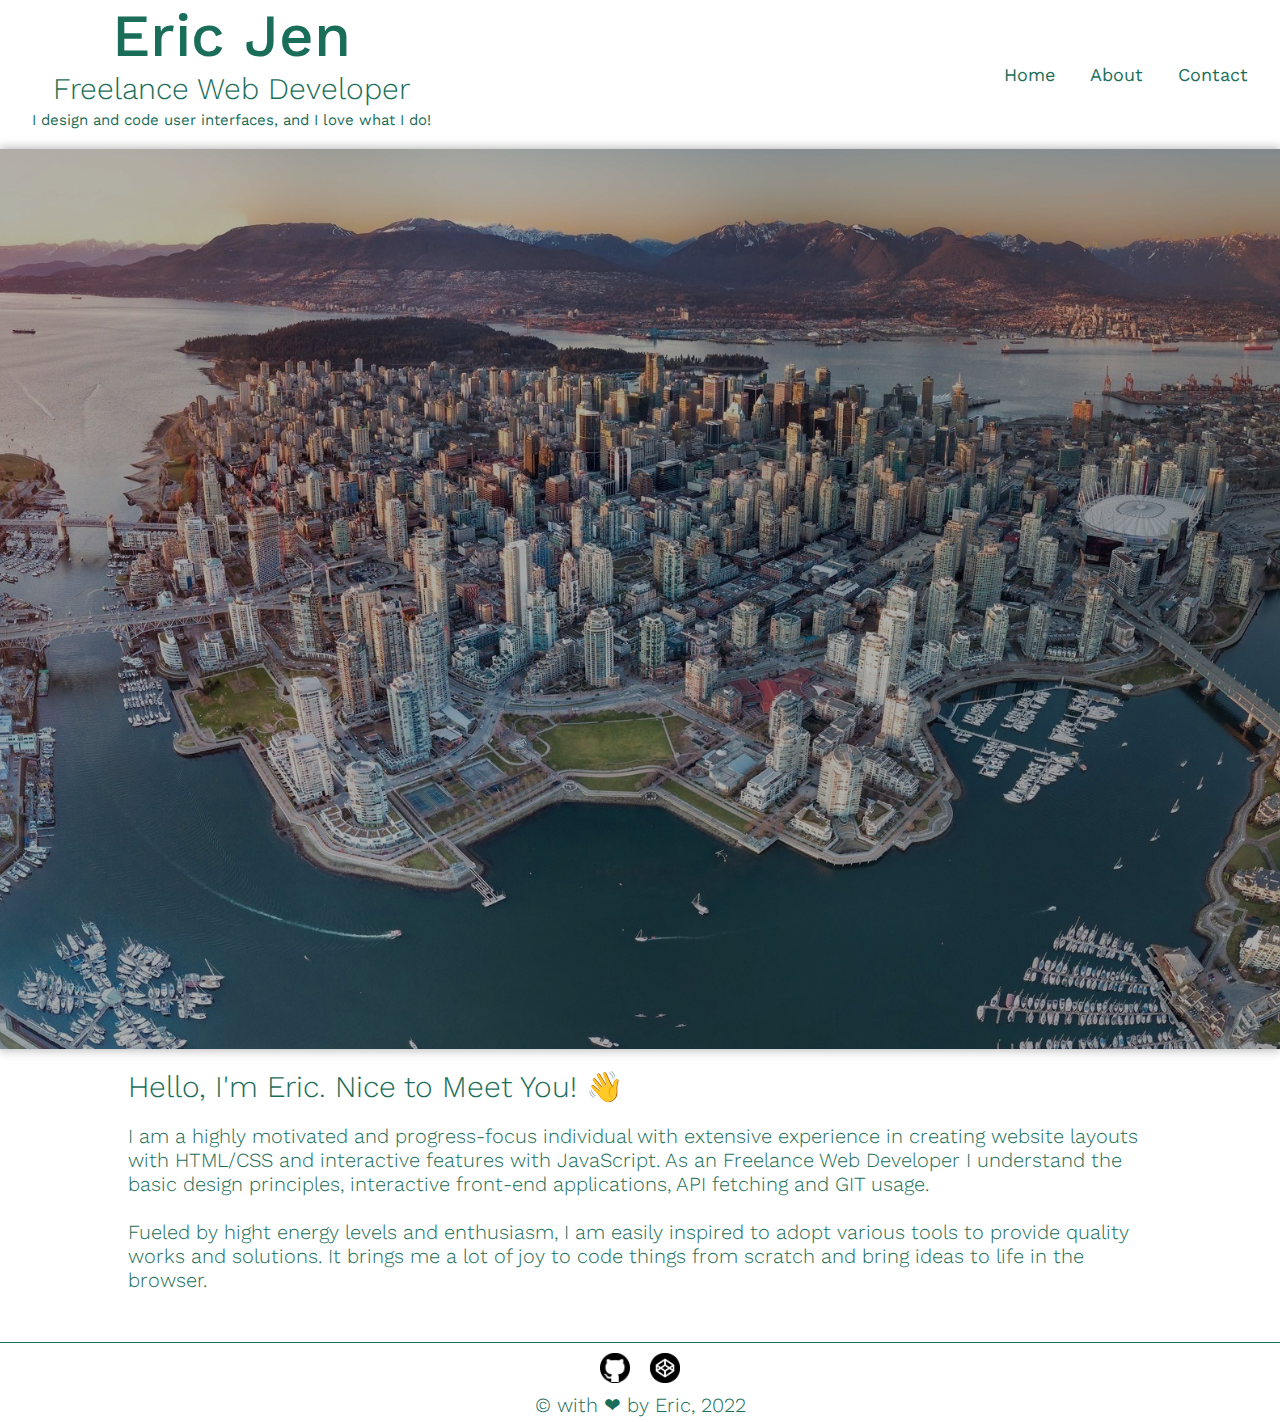
<file: index.html>
<!DOCTYPE html>
<html lang="en">
  <head>
    <meta charset="UTF-8" />
    <meta http-equiv="X-UA-Compatible" content="IE=edge" />
    <meta name="viewport" content="width=device-width, initial-scale=1.0" />
    <title>Eric Jen</title>
    <link rel="preconnect" href="https://fonts.googleapis.com" />
    <link rel="preconnect" href="https://fonts.gstatic.com" crossorigin />
    <link rel="preconnect" href="https://fonts.googleapis.com" />
    <link rel="preconnect" href="https://fonts.gstatic.com" crossorigin />
    <link
      href="https://fonts.googleapis.com/css2?family=Work+Sans:wght@100;200;300;400&display=swap"
      rel="stylesheet"
    />
    <link rel="stylesheet" href="style.css" />
  </head>
  <body>
    <!------------------- Header & Nav ------------------->
    <header>
      <div class="pageTitle">
        <h1>Eric Jen</h1>
        <h2>Freelance Web Developer</h2>
        <p class="handle">I design and code user interfaces, and I love what I do!</p>
      </div>
      <!------------------- Navbar --------------------------->
      <nav>
        <a href="https://ericjen01.github.io/portfolio_00">Home</a>
        <a href="https://ericjen01.github.io/portfolio_00/about">About</a>
        <a href="">Contact</a>
      </nav>
    </header>
    <!-------------- Main Content -------------------->
    <section class="hero">
      <div class="mainImg"></div>
      <main>
          <h2>Hello, I'm Eric. Nice to Meet You! &#x1F44B</h2>
          <p>I am a highly motivated and progress-focus individual with extensive experience in creating website layouts with HTML/CSS and interactive features with JavaScript. 
            As an Freelance Web Developer I understand the basic design principles, interactive front-end applications, API fetching and GIT usage. 
            <br><br>
            Fueled by hight energy levels and enthusiasm, I am easily inspired to adopt various tools to provide quality works and solutions. It brings me a lot of joy to code things from scratch and bring ideas to life in the browser.
          </p>
        </main>
    </section>
    <!------------------- Footer ---------------->
    <footer>
        <div class="logoBar">
            <a class="gh" href="https://github.com/ericjen01"></a>
            <a class="cp" href="https://codepen.io/ericjen01"></a>
        </div>
        <p>&#169 with &#10084 by Eric, 2022</p>
    </footer>
  </body>
</html>
</file>
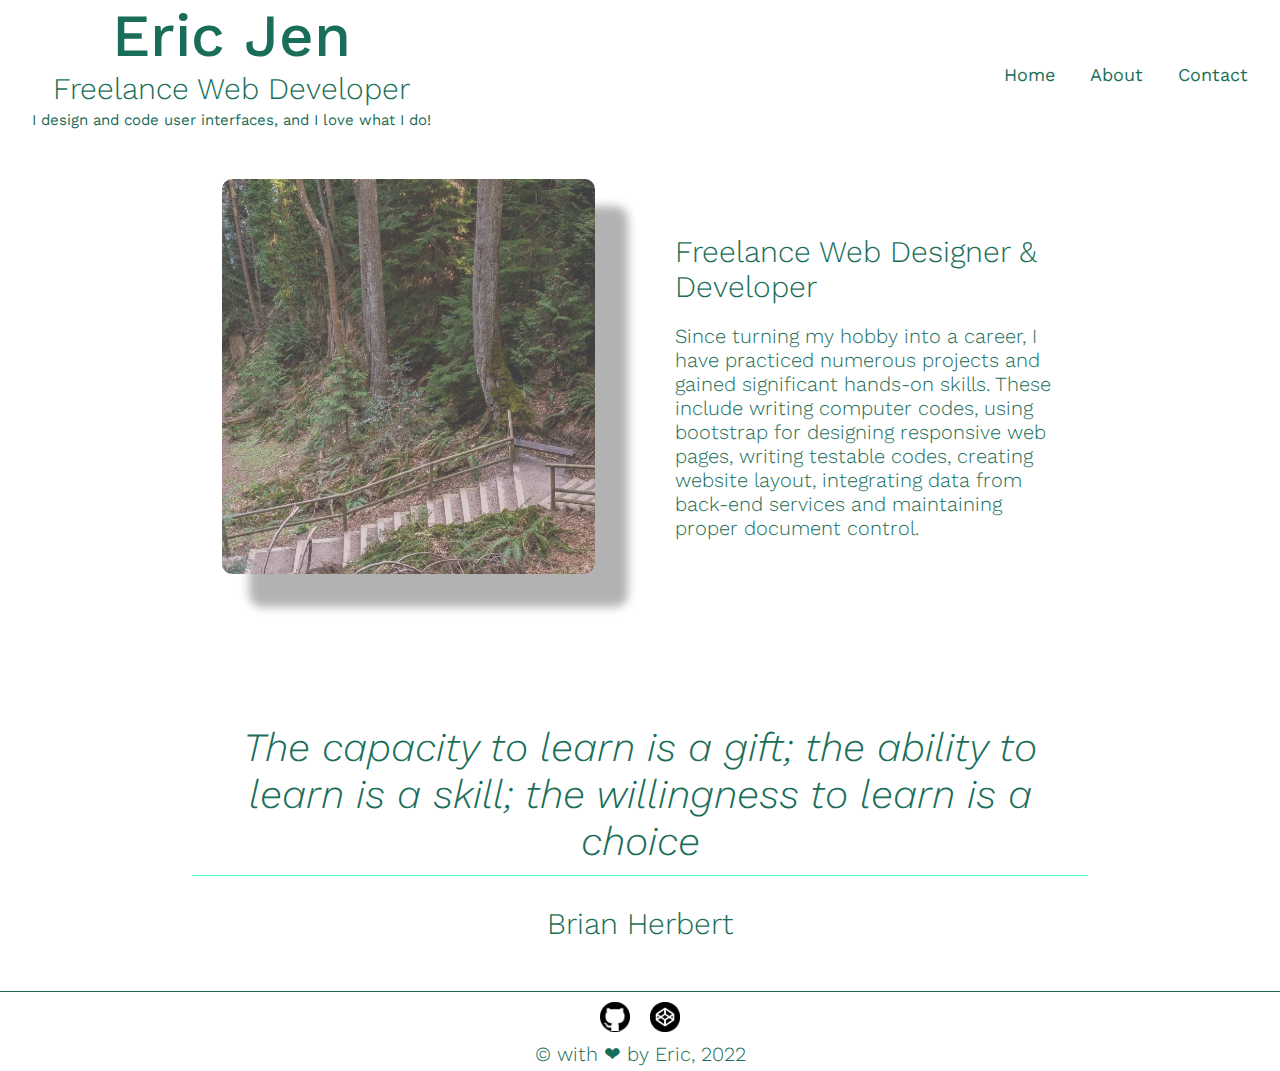
<file: about.html>
<!DOCTYPE html>
<html lang="en">
  <head>
    <meta charset="UTF-8" />
    <meta http-equiv="X-UA-Compatible" content="IE=edge" />
    <meta name="viewport" content="width=device-width, initial-scale=1.0" />
    <title>Eric Jen</title>
    <link rel="preconnect" href="https://fonts.googleapis.com" />
    <link rel="preconnect" href="https://fonts.gstatic.com" crossorigin />
    <link rel="preconnect" href="https://fonts.googleapis.com" />
    <link rel="preconnect" href="https://fonts.gstatic.com" crossorigin />
    <link
      href="https://fonts.googleapis.com/css2?family=Work+Sans:wght@100;200;300;400&display=swap"
      rel="stylesheet"
    />
    <link rel="stylesheet" href="style.css" />
  </head>
  <body>
      <div class="container">
    <!------------------- Header & Nav -------------------->
    <header>
      <div class="pageTitle">
        <h1>Eric Jen</h1>
        <h2>Freelance Web Developer</h2>
        <p class="handle">I design and code user interfaces, and I love what I do!</p>
      </div>
      <!------------------- Navbar --------------------------->
      <nav>
        <a href="https://ericjen01.github.io/portfolio_00">Home</a>
        <a href="https://ericjen01.github.io/portfolio_00/about">About</a>
        <a href="">Contact</a>
      </nav>
    </header>
    <!-------------- Main Content -------------------->
     <section class="about-me">
         <div class="wrapper-main">
         <div class="img-about"></div>
         <main>
            <h2>Freelance Web Designer & Developer</h2>
            <p>Since turning my hobby into a career, I have practiced numerous projects and gained significant hands-on skills. These include writing computer codes, using bootstrap for designing responsive web pages, writing testable codes, creating website layout, integrating data from back-end services and maintaining proper document control.  </p>
         </main>
        </div>
         <div class="wrapper-quote">
            <p class="quote">The capacity to learn is a gift; the ability to learn is a skill; the willingness to learn is a choice</p>
            <p class="name">Brian Herbert</p>
         </div>
     </section>
    </div>
    <!------------------- Footer ---------------->
    <footer>
        <div class="logoBar">
            <a class="gh" href="https://github.com/ericjen01"></a>
            <a class="cp" href="https://codepen.io/ericjen01"></a>
        </div>
        <p>&#169 with &#10084 by Eric, 2022</p>
    </footer>
  </body>
</html>
</file>
<file: style.css>
/* GLOBAL STYLES---------------------------------*/
* {
  font-family: "Work Sans", sans-serif;
  margin: 0;
  padding: 0;
  color: #1a6e59;
  -webkit-box-sizing: border-box;
          box-sizing: border-box;
}

body {
  min-height: 100vh;
  display: -webkit-box;
  display: -ms-flexbox;
  display: flex;
  -webkit-box-orient: vertical;
  -webkit-box-direction: normal;
      -ms-flex-direction: column;
          flex-direction: column;
}

h1 {
  font-size: 60px;
  font-weight: 500;
}

h2 {
  font-size: 30px;
  font-weight: 300;
}

p {
  font-size: 20px;
  font-weight: 300;
}

.container {
  -webkit-box-flex: 1;
      -ms-flex-positive: 1;
          flex-grow: 1;
}

/* HEADER STYLE---------------------------------*/
header {
  width: 95%;
  display: -webkit-box;
  display: -ms-flexbox;
  display: flex;
  -webkit-box-pack: justify;
      -ms-flex-pack: justify;
          justify-content: space-between;
  -webkit-box-align: center;
      -ms-flex-align: center;
          align-items: center;
  margin: auto;
  text-align: center;
}

header .pageTitle .handle {
  margin: 5px auto 20px auto;
  font-size: 15px;
  font-weight: 400;
}

header nav a {
  font-size: 18px;
  text-decoration: none;
  margin-left: 30px;
}

/* HOME PAGE STYLES----------------------------*/
.mainImg {
  background: -webkit-gradient(linear, left top, left bottom, from(rgba(0, 0, 0, 0.3))), url(https://ericjen01.github.io/portfolio_00/assets/images/20220505_vancouver_from_sky03.jpg) no-repeat center;
  background: linear-gradient(rgba(0, 0, 0, 0.3)), url(https://ericjen01.github.io/portfolio_00/assets/images/20220505_vancouver_from_sky03.jpg) no-repeat center;
  background-size: cover;
  height: 100vh;
  -webkit-box-shadow: 0 0 10px 1px rgba(0, 0, 0, 0.3);
          box-shadow: 0 0 10px 1px rgba(0, 0, 0, 0.3);
}

main {
  width: 80%;
  margin: auto;
}

main h2 {
  margin: 20px 0;
}

/* FOOTER STYLES--------------------------------*/
footer {
  margin: 50px auto 0 auto;
  border-top: 1px solid #1a6e59;
  text-align: center;
  height: 80px;
  width: 100%;
}

footer .logoBar {
  display: -webkit-box;
  display: -ms-flexbox;
  display: flex;
  margin: auto;
  width: 100px;
}

footer .logoBar .gh {
  background-image: url(https://ericjen01.github.io/portfolio_00/assets/images/gh.png);
  background-size: contain;
  width: 30px;
  height: 30px;
  margin: 10px;
}

footer .logoBar .cp {
  background-image: url(https://ericjen01.github.io/portfolio_00/assets/images/cp.png);
  background-size: contain;
  width: 30px;
  height: 30px;
  margin: 10px;
}

/* ABOUT STYLES---------------------------------*/
.about-me {
  width: 70%;
  margin: auto;
}

.about-me .wrapper-main {
  margin: 30px;
  display: -webkit-box;
  display: -ms-flexbox;
  display: flex;
  -webkit-box-pack: justify;
      -ms-flex-pack: justify;
          justify-content: space-between;
  -webkit-box-align: center;
      -ms-flex-align: center;
          align-items: center;
}

.about-me .wrapper-main .img-about {
  background: -webkit-gradient(linear, left top, left bottom, from(#d4d1d14b)), url(https://ericjen01.github.io/portfolio_00/assets/images/20220505_van_park.JPG) no-repeat center;
  background: linear-gradient(#d4d1d14b), url(https://ericjen01.github.io/portfolio_00/assets/images/20220505_van_park.JPG) no-repeat center;
  background-size: cover;
  height: 395px;
  width: 650px;
  -webkit-box-shadow: 30px 30px 10px 3px rgba(0, 0, 0, 0.3);
          box-shadow: 30px 30px 10px 3px rgba(0, 0, 0, 0.3);
  border-radius: 10px;
}

.about-me .wrapper-main main {
  margin-left: 80px;
}

.about-me .wrapper-quote {
  text-align: center;
  margin-top: 150px;
}

.about-me .wrapper-quote .quote {
  width: -webkit-fit-content;
  width: -moz-fit-content;
  width: fit-content;
  text-align: center;
  border-bottom: 1px solid #41fccd;
  padding-bottom: 10px;
  font-size: 40px;
  font-style: italic;
}

.about-me .wrapper-quote .name {
  padding-top: 30px;
  font-size: 30px;
}

/* CONTACT STYLES-------------------------------*/
/*# sourceMappingURL=style.css.map */
</file>
